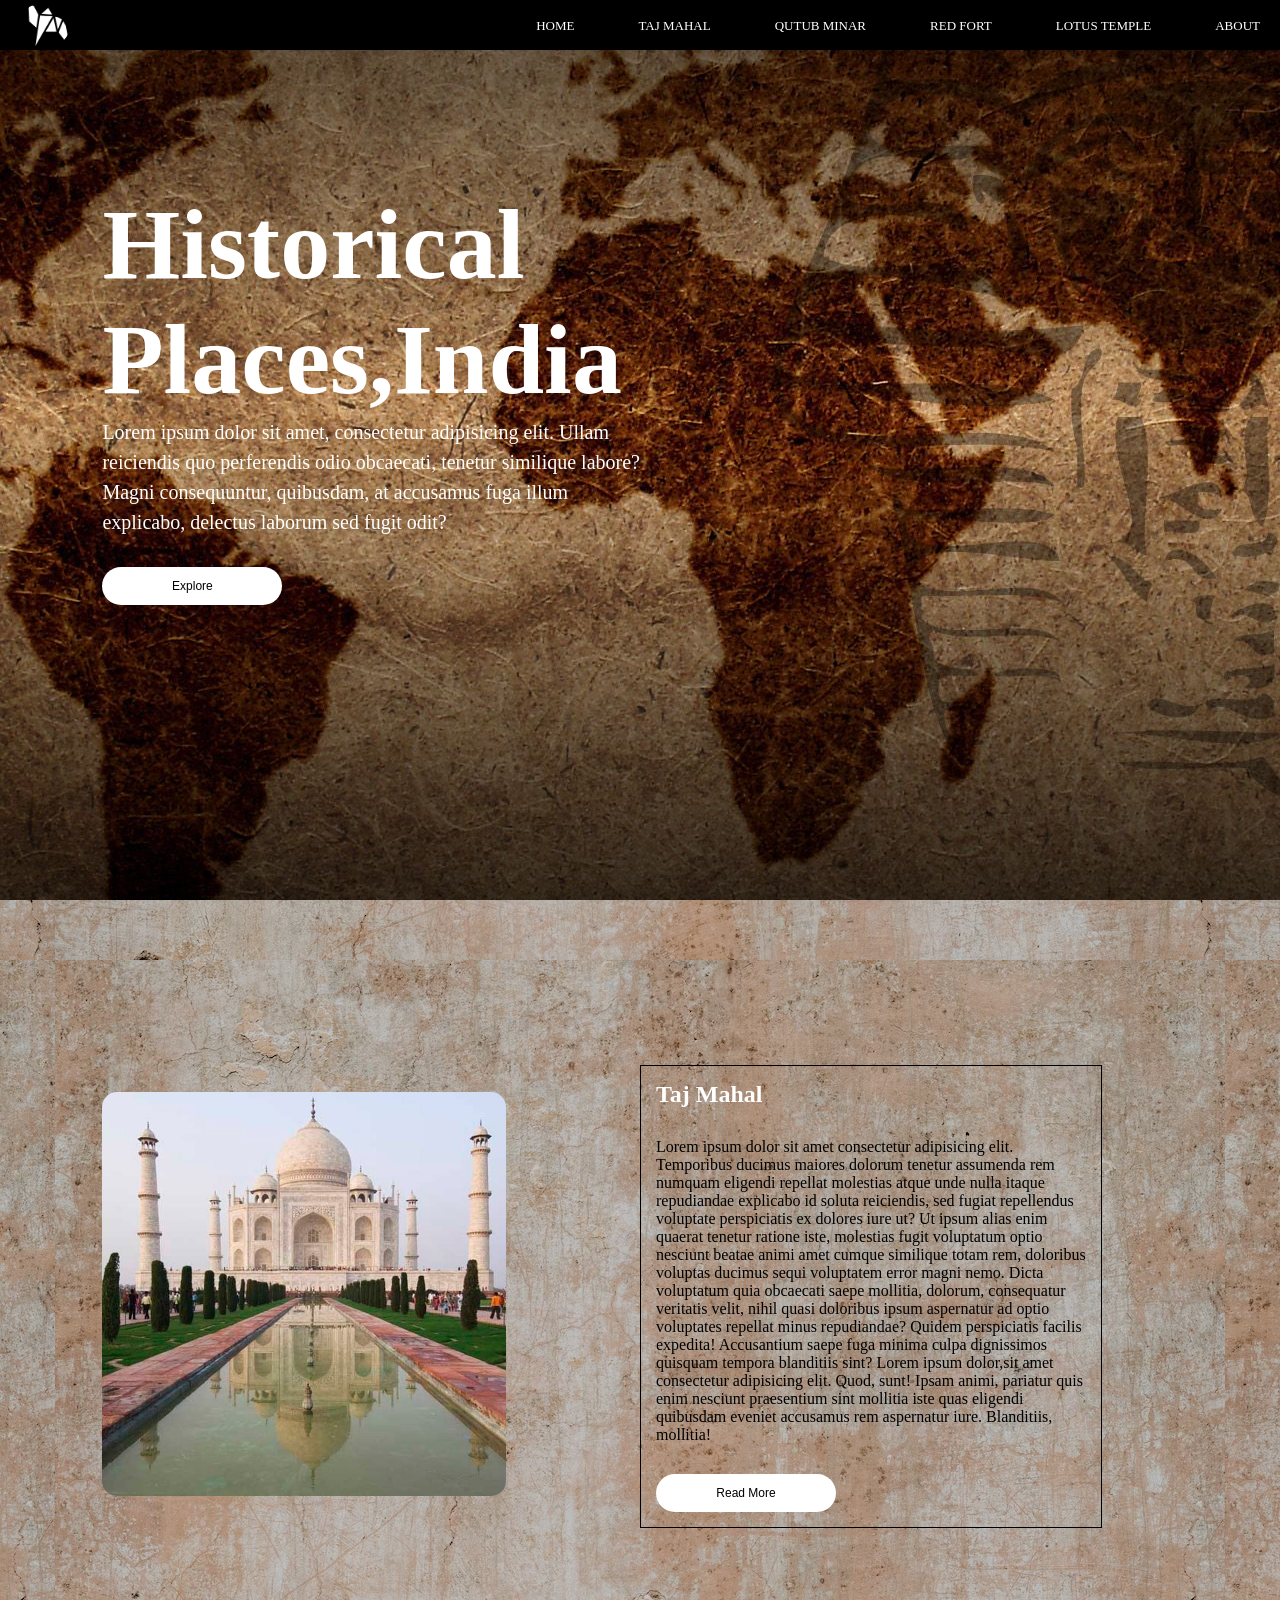
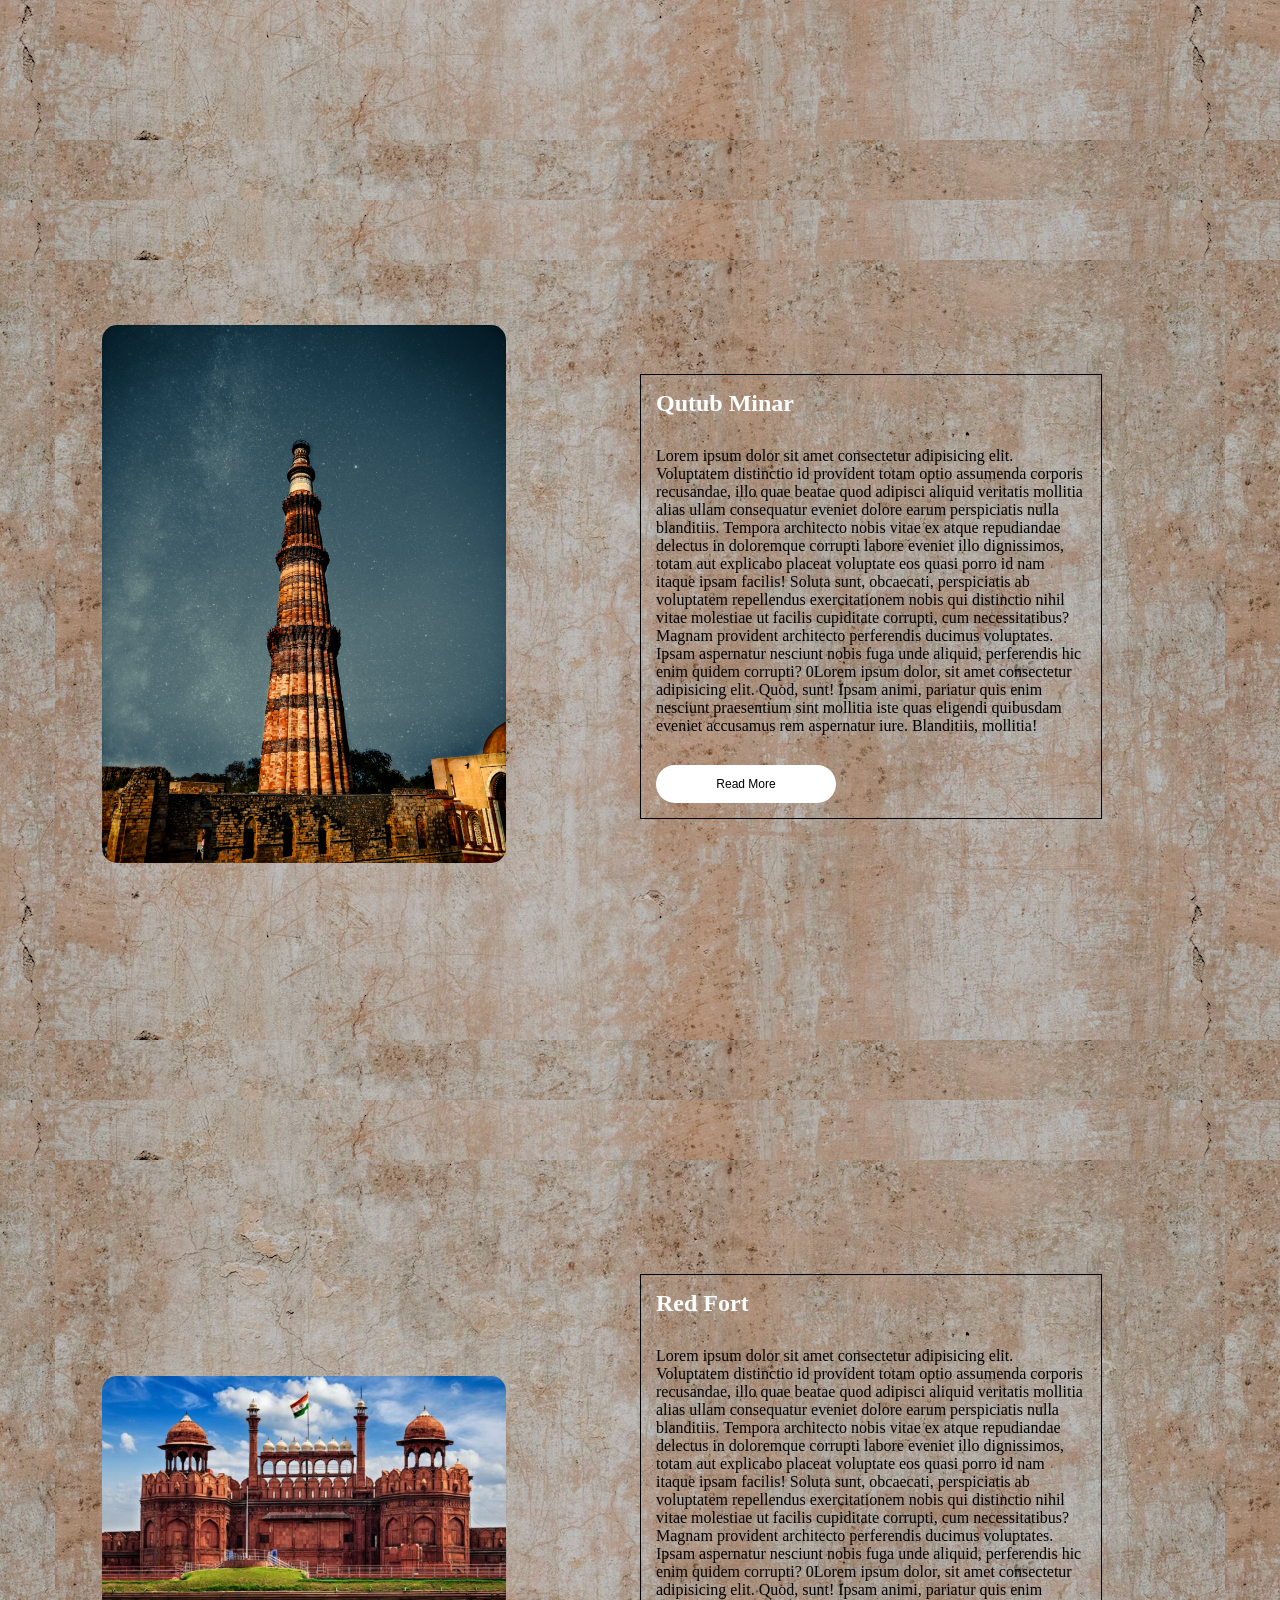
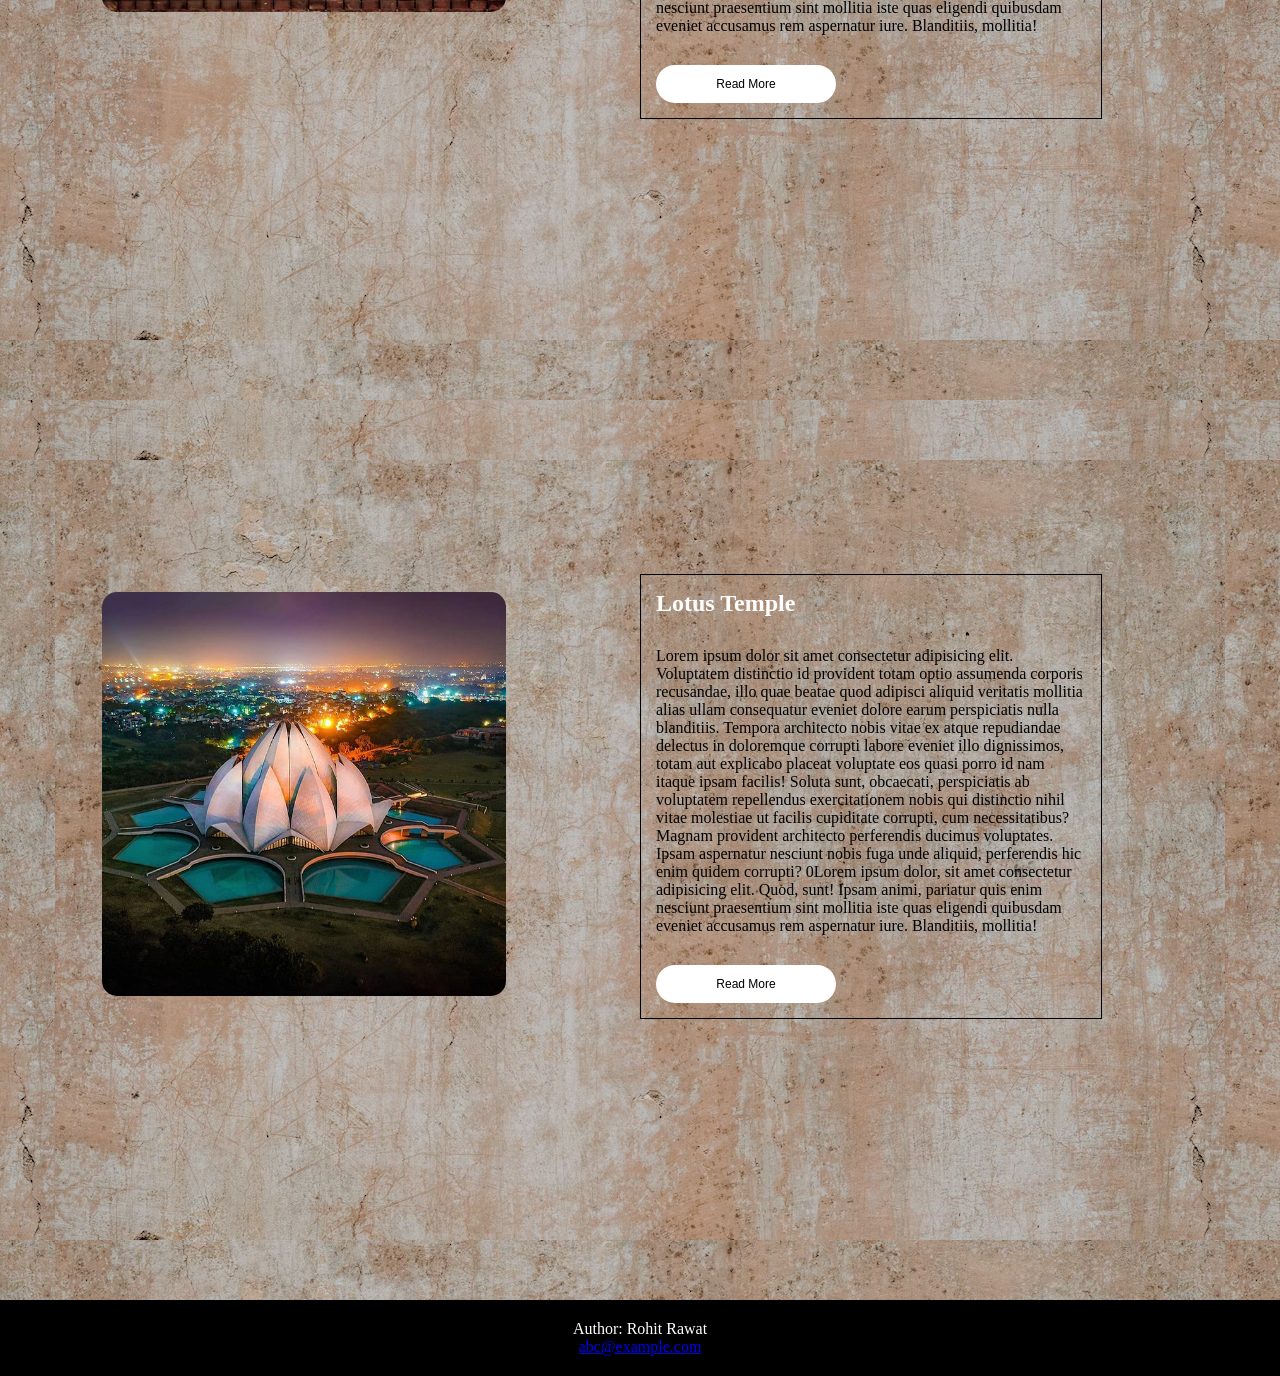
<file: Webdevlopment Historical Places in India/project.html>
<!DOCTYPE html>
<html lang="en">

<head>
    <meta charset="UTF-8">
    <meta http-equiv="X-UA-Compatible" content="IE=edge">
    <meta name="viewport" content="width=device-width, initial-scale=1.0">
    <title>MiniProject</title>
    <link rel="stylesheet" href="project.css">
</head>

<body>
    <div class="container" id="home" >
        <div class="navbar sticky">
            <img src="images/logo.png" alt="this is a logo" class="logo">
            <nav>
                <ul>
                    <li><a href="#home">HOME</a></li>
                    <li><a href="#tajmahal">TAJ MAHAL</a></li>
                    <li><a href="#qutubMinar">QUTUB MINAR</a></li>
                    <li><a href="#redfort">RED FORT</a></li>
                    <li><a href="#lotustemple">LOTUS TEMPLE</a></li>
                    <li><a href="#about">ABOUT</a></li>
                </ul>
            </nav>
        </div>

        <div class="row">
            <div class="col-left">
                <h1>Historical Places,<span>India</span></h1>
                <p id="main1">Lorem ipsum dolor sit amet, consectetur adipisicing elit. Ullam reiciendis quo perferendis
                    odio obcaecati, tenetur similique labore? Magni consequuntur, quibusdam, at accusamus fuga illum
                    explicabo, delectus laborum sed fugit odit?</p>
                <button type="button" onclick="location.href=''">Explore</button>
            </div>
        </div>
    </div>
    
    <div class="container2" id="tajmahal">
        <div class="row">
            <div class="col-left">
                <img src="images/tajmahal.jpg" alt="">
            </div>
            <div class="col-right">
                <h2>Taj Mahal</h2>
                <p>Lorem ipsum dolor sit amet consectetur adipisicing elit. Temporibus ducimus maiores dolorum tenetur
                    assumenda rem numquam eligendi repellat molestias atque unde nulla itaque repudiandae explicabo id
                    soluta reiciendis, sed fugiat repellendus voluptate perspiciatis ex dolores iure ut? Ut ipsum alias
                    enim quaerat tenetur ratione iste, molestias fugit voluptatum optio nesciunt beatae animi amet
                    cumque similique totam rem, doloribus voluptas ducimus sequi voluptatem error magni nemo. Dicta
                    voluptatum quia obcaecati saepe mollitia, dolorum, consequatur veritatis velit, nihil quasi
                    doloribus ipsum aspernatur ad optio voluptates repellat minus repudiandae? Quidem perspiciatis
                    facilis expedita! Accusantium saepe fuga minima culpa dignissimos quisquam tempora blanditiis sint?
                    Lorem ipsum dolor,sit amet consectetur adipisicing elit. Quod, sunt! Ipsam animi, pariatur quis enim
                    nesciunt praesentium sint mollitia iste quas eligendi quibusdam eveniet accusamus rem aspernatur
                    iure. Blanditiis, mollitia!</p>
                <button type="button" onclick="location.href='https://en.wikipedia.org/wiki/Taj_Mahal';">Read
                    More</button>
            </div>
        </div>
    </div>

    <div class="container2" id="qutubMinar">
        <div class="row">
            <div class="col-left">
                <img src="images/qutabminar.jpg" alt="">
            </div>
            <div class="col-right">
                <h2>Qutub Minar</h2>
                <p>Lorem ipsum dolor sit amet consectetur adipisicing elit. Voluptatem distinctio id provident totam
                    optio assumenda corporis recusandae, illo quae beatae quod adipisci aliquid veritatis mollitia alias
                    ullam consequatur eveniet dolore earum perspiciatis nulla blanditiis. Tempora architecto nobis vitae
                    ex atque repudiandae delectus in doloremque corrupti labore eveniet illo dignissimos, totam aut
                    explicabo placeat voluptate eos quasi porro id nam itaque ipsam facilis! Soluta sunt, obcaecati,
                    perspiciatis ab voluptatem repellendus exercitationem nobis qui distinctio nihil vitae molestiae ut
                    facilis cupiditate corrupti, cum necessitatibus? Magnam provident architecto perferendis ducimus
                    voluptates. Ipsam aspernatur nesciunt nobis fuga unde aliquid, perferendis hic enim quidem corrupti?
                    0Lorem ipsum dolor, sit amet consectetur adipisicing elit. Quod, sunt! Ipsam animi, pariatur quis
                    enim nesciunt praesentium sint mollitia iste quas eligendi quibusdam eveniet accusamus rem
                    aspernatur iure. Blanditiis, mollitia!</p>
                <button type="button" onclick="location.href='https://en.wikipedia.org/wiki/Qutb_Minar';">Read
                    More</button>
            </div>
        </div>
    </div>

    <div class="container2" id="redfort">
        <div class="row">
            <div class="col-left">
                <img src="images/redfort.jpg" alt="">
            </div>
            <div class="col-right">
                <h2>Red Fort</h2>
                <p>Lorem ipsum dolor sit amet consectetur adipisicing elit. Voluptatem distinctio id provident totam
                    optio assumenda corporis recusandae, illo quae beatae quod adipisci aliquid veritatis mollitia alias
                    ullam consequatur eveniet dolore earum perspiciatis nulla blanditiis. Tempora architecto nobis vitae
                    ex atque repudiandae delectus in doloremque corrupti labore eveniet illo dignissimos, totam aut
                    explicabo placeat voluptate eos quasi porro id nam itaque ipsam facilis! Soluta sunt, obcaecati,
                    perspiciatis ab voluptatem repellendus exercitationem nobis qui distinctio nihil vitae molestiae ut
                    facilis cupiditate corrupti, cum necessitatibus? Magnam provident architecto perferendis ducimus
                    voluptates. Ipsam aspernatur nesciunt nobis fuga unde aliquid, perferendis hic enim quidem corrupti?
                    0Lorem ipsum dolor, sit amet consectetur adipisicing elit. Quod, sunt! Ipsam animi, pariatur quis
                    enim nesciunt praesentium sint mollitia iste quas eligendi quibusdam eveniet accusamus rem
                    aspernatur iure. Blanditiis, mollitia!</p>
                <button type="button" onclick="location.href='https://en.wikipedia.org/wiki/Red_Fort';">Read
                    More</button>
            </div>
        </div>
    </div>

    <div class="container2" id="lotustemple">
        <div class="row">
            <div class="col-left">
                <img src="images/lotustemple.jpg" alt="">
            </div>
            <div class="col-right">
                <h2>Lotus Temple</h2>
                <p>Lorem ipsum dolor sit amet consectetur adipisicing elit. Voluptatem distinctio id provident totam
                    optio assumenda corporis recusandae, illo quae beatae quod adipisci aliquid veritatis mollitia alias
                    ullam consequatur eveniet dolore earum perspiciatis nulla blanditiis. Tempora architecto nobis vitae
                    ex atque repudiandae delectus in doloremque corrupti labore eveniet illo dignissimos, totam aut
                    explicabo placeat voluptate eos quasi porro id nam itaque ipsam facilis! Soluta sunt, obcaecati,
                    perspiciatis ab voluptatem repellendus exercitationem nobis qui distinctio nihil vitae molestiae ut
                    facilis cupiditate corrupti, cum necessitatibus? Magnam provident architecto perferendis ducimus
                    voluptates. Ipsam aspernatur nesciunt nobis fuga unde aliquid, perferendis hic enim quidem corrupti?
                    0Lorem ipsum dolor, sit amet consectetur adipisicing elit. Quod, sunt! Ipsam animi, pariatur quis
                    enim nesciunt praesentium sint mollitia iste quas eligendi quibusdam eveniet accusamus rem
                    aspernatur iure. Blanditiis, mollitia!</p>
                <button type="button" onclick="location.href='https://en.wikipedia.org/wiki/Lotus_Temple'">Read
                    More</button>
            </div>
        </div>
    </div>

    <footer>
        <p>Author: Rohit Rawat</p>
        <p><a href="mailto:abc@example.com">abc@example.com</a></p>
    </footer>

</body>

</html>
</file>
<file: Webdevlopment Historical Places in India/project.css>
*{
    padding: 0;
    margin: 0;
}

/* navbar */
.container{
    width: 100%;
    height: 100vh;
    background-position: center;
    background-image: url(images/bgimage.jpg);
    padding-left: 8%;
    padding-right: 8%;
    box-sizing: border-box;
}
.navbar{
    
    height: 12%;
    background-color: black;
    display: flex;
    align-items: center;
    
}
.sticky{
    padding-left: 20px;
    padding-right: 20px;
    position:fixed;
    height: 50px;
    top: 0;
    left: 0;
    box-sizing: border-box;
    width: 100%;
}

.logo{
    width: 50px;
    cursor: pointer;
    border-radius: 70px;
}

nav{
    flex: 1;
    text-align: right;
}

nav ul li{
    list-style: none;
    display: inline;
    margin-left: 60px;
}

nav ul li a{
    text-decoration: none;
    color: white;
    font-size: 13px;
    position: relative;
}
nav ul li a::after{
    content: ' ';
    width: 0;
    height: 3px;
    background-color: rgb(100%,0%, 31%);
    position: absolute;
    left: 0;
    bottom: -6px;
    transition: 0.5s;
}
nav ul li a:hover::after{
    width: 100%;
}

.row{
    display: flex;
    height: 88%;
    align-items: center;
}

.col-left{
    flex-basis: 50%;
}

h1{
    color:white;
    font-size: 100px;
}

#main1{
    color:white;
    font-size: 20px;
    line-height: 15px;
    line-height: 1.5em;
}
button{
    width: 180px;
    color: #000;
    font-size: 12px;
    padding: 12px 0;
    background: white;
    border: 0;
    border-radius: 20px;
    margin-top: 30px;

    cursor: pointer;
}

/* contet */

.container2{
    width: 100%;
    height: 100vh;
    background-position: center;
    background-image: url(images/tajbg.jpg);
    padding-left: 8%;
    padding-right: 8%;
    justify-content: space-evenly;
    box-sizing: border-box;
    flex-wrap: wrap;
}

.col-left img{
    width: 75%;
    border-radius: 15px;
}
.col-left img:hover{
    width: 80%;
}

.col-right{
    flex-basis: 40%;
    border: 1px solid black;
    padding: 15px;
}
.col-right h2{
    color: white;
    padding-bottom: 30px;
}
.col-left p{
    color: white;
}


footer{
    color: white;
    padding-top: 20px;
    padding-bottom: 20px;
    text-align: center;
    text-decoration: none;
    justify-content: center;
    background-color: black
}
</file>
